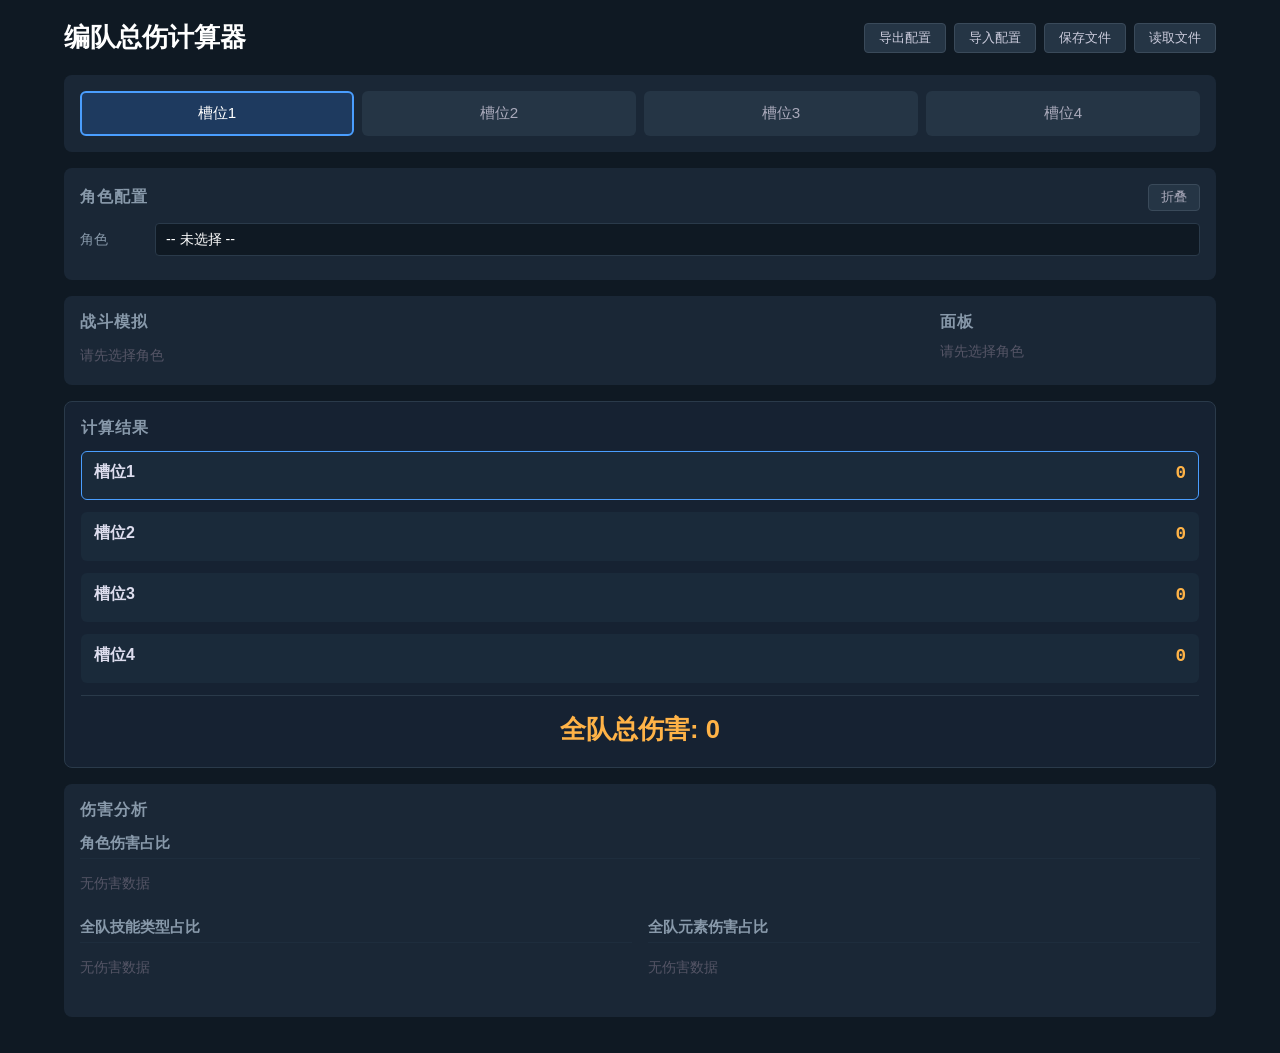
<file: index.html>
<!DOCTYPE html>
<html lang="zh-CN">
<head>
  <meta charset="UTF-8">
  <meta name="viewport" content="width=device-width, initial-scale=1.0">
  <title>编队总伤计算器</title>
  <link rel="stylesheet" href="style.css">
  <link rel="stylesheet" href="team.css">
</head>
<body>
  <div class="team-container">
    <div class="team-header">
      <h1>编队总伤计算器</h1>
      <div id="save-load-bar" class="save-load-bar"></div>
    </div>

    <!-- Slot tabs -->
    <section class="panel">
      <div id="slot-tabs" class="slot-tabs"></div>
    </section>

    <!-- Slot config (collapsible) -->
    <section class="panel" id="slot-config-panel">
      <div class="slot-config-header">
        <h2 id="slot-config-title">角色配置</h2>
        <button id="slot-config-toggle" class="toggle-btn">折叠</button>
      </div>
      <div id="slot-config" class="slot-config"></div>
    </section>

    <!-- Grid + Palette -->
    <section class="panel grid-palette-area">
      <div class="grid-wrapper">
        <h2>战斗模拟</h2>
        <div id="battle-grid"></div>
      </div>
      <div class="palette-wrapper">
        <h2>面板</h2>
        <div id="palette"></div>
      </div>
    </section>

    <!-- Results -->
    <section class="panel result-panel">
      <h2>计算结果</h2>
      <div id="team-result"></div>
    </section>

    <!-- Analysis -->
    <section class="panel analysis-panel">
      <h2>伤害分析</h2>
      <div id="damage-analysis"></div>
    </section>
  </div>

  <script type="module" src="js/team-app.js"></script>
</body>
</html>
</file>
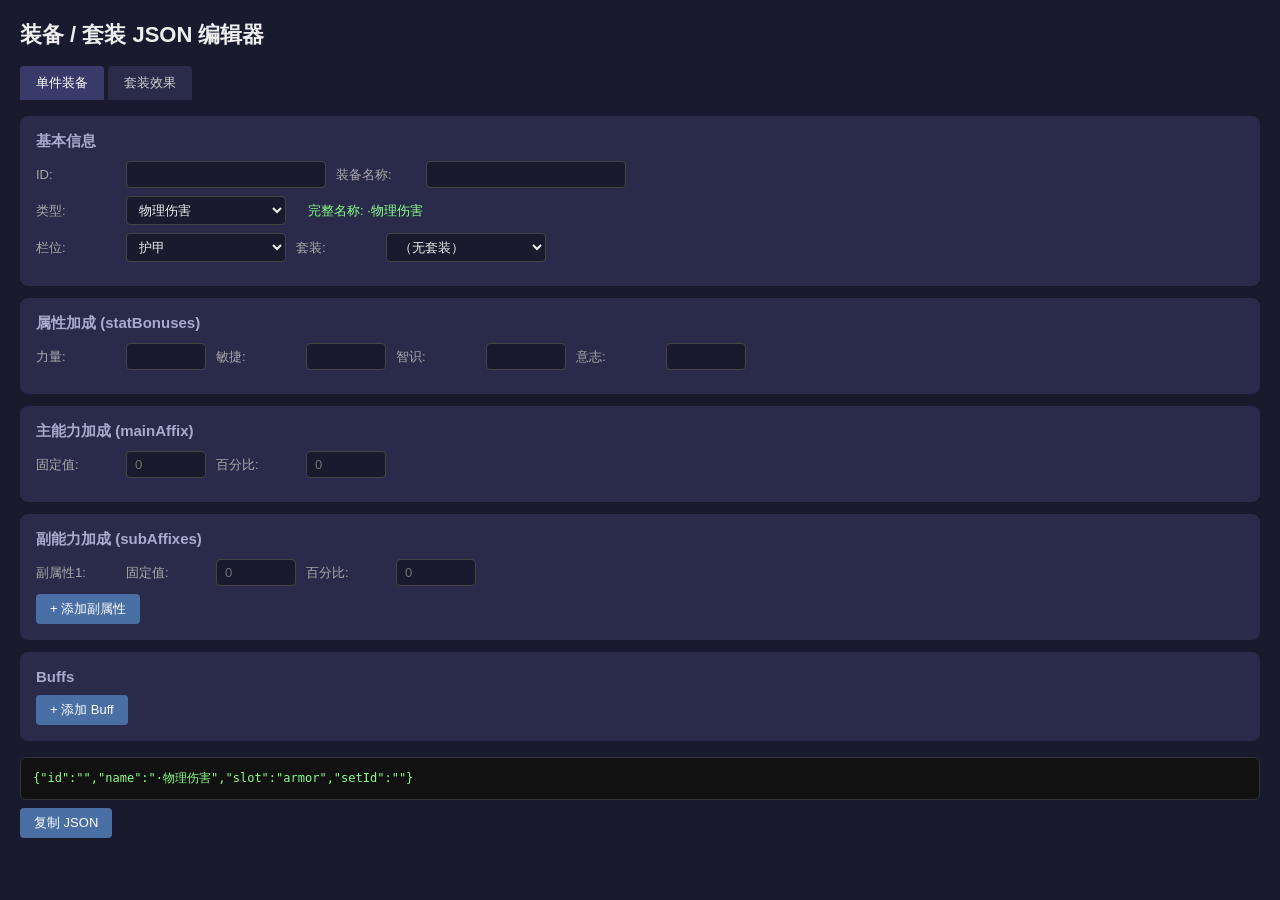
<file: tools/equipment-editor.html>
<!DOCTYPE html>
<html lang="zh-CN">
<head>
  <meta charset="UTF-8">
  <title>装备 / 套装 JSON 编辑器</title>
  <style>
    * { box-sizing: border-box; margin: 0; padding: 0; }
    body { font-family: "Microsoft YaHei", sans-serif; background: #1a1a2e; color: #eee; padding: 20px; }
    h1 { margin-bottom: 16px; font-size: 22px; }
    .tabs { display: flex; gap: 4px; margin-bottom: 16px; }
    .tabs button { padding: 8px 16px; border: none; background: #2a2a4a; color: #ccc; cursor: pointer; border-radius: 4px 4px 0 0; }
    .tabs button.active { background: #3a3a6a; color: #fff; }
    .panel { display: none; }
    .panel.active { display: block; }
    .form-section { background: #2a2a4a; padding: 16px; border-radius: 8px; margin-bottom: 12px; }
    .form-section h3 { margin-bottom: 10px; font-size: 15px; color: #aac; }
    .form-row { display: flex; gap: 10px; align-items: center; margin-bottom: 8px; flex-wrap: wrap; }
    .form-row label { min-width: 80px; font-size: 13px; color: #aaa; }
    .form-row input, .form-row select { background: #1a1a2e; border: 1px solid #444; color: #eee; padding: 5px 8px; border-radius: 4px; font-size: 13px; }
    .form-row input[type="text"] { width: 200px; }
    .form-row input[type="number"] { width: 80px; }
    .form-row select { width: 160px; }
    button.btn { padding: 6px 14px; background: #4a6fa5; color: #fff; border: none; border-radius: 4px; cursor: pointer; font-size: 13px; }
    button.btn:hover { background: #5a8fc5; }
    button.btn-danger { background: #a54a4a; }
    button.btn-danger:hover { background: #c55a5a; }
    .buff-card { background: #1e1e3a; border: 1px solid #444; border-radius: 6px; padding: 12px; margin-bottom: 8px; }
    .buff-card h4 { font-size: 13px; color: #8af; margin-bottom: 8px; }
    .effect-row { display: flex; gap: 6px; align-items: center; margin-bottom: 6px; flex-wrap: wrap; font-size: 12px; }
    .effect-row select, .effect-row input { font-size: 12px; padding: 3px 6px; background: #1a1a2e; border: 1px solid #555; color: #eee; border-radius: 3px; }
    .effect-row input[type="number"] { width: 65px; }
    .output-area { background: #111; border: 1px solid #333; border-radius: 6px; padding: 12px; margin-top: 16px; max-height: 400px; overflow: auto; }
    .output-area pre { white-space: pre-wrap; font-size: 12px; color: #8f8; }
    .copy-btn { margin-top: 8px; }
    .item-list { display: flex; flex-wrap: wrap; gap: 6px; margin-bottom: 12px; }
    .item-list .item-chip { padding: 4px 10px; background: #3a3a6a; border-radius: 4px; font-size: 12px; cursor: pointer; }
    .item-list .item-chip.active { background: #5a7fb5; }
    .item-list .item-chip:hover { background: #4a6fa5; }
    .checkbox-row { display: flex; align-items: center; gap: 6px; margin-bottom: 6px; }
    .checkbox-row input[type="checkbox"] { width: 16px; height: 16px; }
  </style>
</head>
<body>
  <h1>装备 / 套装 JSON 编辑器</h1>
  <div class="tabs">
    <button class="active" data-tab="equipment">单件装备</button>
    <button data-tab="set">套装效果</button>
  </div>

  <!-- 单件装备面板 -->
  <div id="panel-equipment" class="panel active"></div>

  <!-- 套装面板 -->
  <div id="panel-set" class="panel"></div>

  <!-- 输出区域 -->
  <div class="output-area">
    <pre id="json-output">// 编辑后的 JSON 会显示在这里</pre>
  </div>
  <button class="btn copy-btn" onclick="copyOutput()">复制 JSON</button>

<script>
// ===== 常量 =====
const SLOTS = [
  { value: "armor", label: "护甲" },
  { value: "gloves", label: "护手" },
  { value: "kit", label: "配件" },
];

const CATEGORIES = [
  { key: "atkPercent", label: "攻击力%" },
  { key: "flatAtk", label: "固定攻击力" },
  { key: "critRate", label: "暴击率" },
  { key: "critDamage", label: "暴击伤害" },
  { key: "DMG_Dealt", label: "增伤" },
  { key: "DMG_Taken", label: "易伤" },
  { key: "Susceptibility", label: "脆弱" },
  { key: "Arts_Amp", label: "增幅" },
  { key: "Resistance", label: "抗性" },
  { key: "Link", label: "连击" },
  { key: "Staggered", label: "失衡" },
  { key: "Finisher", label: "处决" },
  { key: "primaryStatMultiplier", label: "主属性乘算" },
];

const ELEMENTS = [
  { value: "", label: "无限制" },
  { value: "Physical", label: "物理" },
  { value: "Heat", label: "灼热" },
  { value: "Cryo", label: "寒冷" },
  { value: "Electric", label: "电磁" },
  { value: "Nature", label: "自然" },
];

const SKILL_TYPES = [
  { value: "", label: "无限制" },
  { value: "basic", label: "普攻" },
  { value: "skill", label: "战技" },
  { value: "combo", label: "连携" },
  { value: "ultimate", label: "终结" },
  { value: "strike", label: "重击" },
  { value: "status", label: "异常" },
];

const STATS = [
  { value: "", label: "无" },
  { value: "strength", label: "力量" },
  { value: "agility", label: "敏捷" },
  { value: "intellect", label: "智识" },
  { value: "will", label: "意志" },
  { value: "artsIntensity", label: "源石技艺强度" },
];

// 已有套装列表（从 equipment-sets.json 动态加载）
let KNOWN_SETS = [{ value: "", label: "（无套装）" }];

(function loadSets() {
  fetch("../data/equipment-sets.json")
    .then(r => r.json())
    .then(data => { parseSets(data); renderAll(); })
    .catch(() => {
      const xhr = new XMLHttpRequest();
      xhr.open("GET", "../data/equipment-sets.json", true);
      xhr.onload = function() {
        if (xhr.status === 200 || xhr.status === 0) {
          try { parseSets(JSON.parse(xhr.responseText)); renderAll(); } catch(e) {}
        }
      };
      xhr.send();
    });
})();

function parseSets(data) {
  const sets = [{ value: "", label: "（无套装）" }];
  for (const item of data) {
    if (item.id && item.name) sets.push({ value: item.id, label: item.name });
  }
  KNOWN_SETS = sets;
}

// Buff 类型选项
const BUFF_TYPES = [
  { value: "被动", label: "被动" },
  { value: "触发", label: "触发" },
  { value: "触发·1.5倍", label: "触发·1.5倍" },
  { value: "触发·灼热", label: "触发·灼热" },
  { value: "触发·寒冷", label: "触发·寒冷" },
  { value: "触发·电磁", label: "触发·电磁" },
  { value: "触发·自然", label: "触发·自然" },
  { value: "触发·物理", label: "触发·物理" },
];

// 装备类型选项（从 equipment.json 提取）
const EQUIP_TYPES = [
  { value: "物理伤害", label: "物理伤害" },
  { value: "寒冷电磁伤害", label: "寒冷电磁伤害" },
  { value: "灼热自然伤害", label: "灼热自然伤害" },
  { value: "战技", label: "战技" },
  { value: "战技伤害", label: "战技伤害" },
  { value: "技能", label: "技能" },
  { value: "技能伤害", label: "技能伤害" },
  { value: "终结技", label: "终结技" },
  { value: "终结技伤害", label: "终结技伤害" },
  { value: "连携技", label: "连携技" },
  { value: "连携技伤害", label: "连携技伤害" },
  { value: "普通攻击", label: "普通攻击" },
  { value: "普通攻击伤害", label: "普通攻击伤害" },
  { value: "暴击率", label: "暴击率" },
  { value: "失衡伤害", label: "失衡伤害" },
  { value: "充能", label: "充能" },
  { value: "源石技艺强度", label: "源石技艺强度" },
  { value: "主能力", label: "主能力" },
  { value: "副能力", label: "副能力" },
  { value: "治疗效率", label: "治疗效率" },
  { value: "伤害减免", label: "伤害减免" },
  { value: "生命", label: "生命" },
  { value: "节能", label: "节能" },
];

// 按装备类型分组的 buff description（从 equipment.json 动态加载）
let BUFF_DESCRIPTIONS_BY_TYPE = {};

(function loadEquipDescriptions() {
  fetch("../data/equipment.json")
    .then(r => r.json())
    .then(data => {
      parseEquipDescriptions(data);
      renderAll();
    })
    .catch(() => {
      const xhr = new XMLHttpRequest();
      xhr.open("GET", "../data/equipment.json", true);
      xhr.onload = function() {
        if (xhr.status === 200 || xhr.status === 0) {
          try {
            parseEquipDescriptions(JSON.parse(xhr.responseText));
            renderAll();
          } catch(e) {}
        }
      };
      xhr.send();
    });
})();

function parseEquipDescriptions(data) {
  const map = {};
  for (const item of data) {
    if (!item.name || !item.buffs) continue;
    const parts = item.name.split("·");
    const eType = parts.length >= 2 ? parts[parts.length - 1] : "";
    if (!eType) continue;
    if (!map[eType]) map[eType] = new Set();
    for (const b of item.buffs) {
      if (b.description) map[eType].add(b.description);
    }
  }
  for (const [k, v] of Object.entries(map)) {
    BUFF_DESCRIPTIONS_BY_TYPE[k] = [...v].sort();
  }
};

function getDescOptions() {
  const eType = equipState.equipType === '_custom' ? (equipState.customEquipType || '') : equipState.equipType;
  return BUFF_DESCRIPTIONS_BY_TYPE[eType] || [];
}

// ===== 状态 =====
let equipState = {
  id: "", baseName: "", equipType: "物理伤害", slot: "armor", setId: "",
  statBonuses: {},
  mainAffix: { flat: null, percent: null },
  subAffixes: [{ flat: null, percent: null }],
  buffs: [],
};

let setState = {
  id: "", name: "", requiredCount: 3,
  buffs: [],
};

// ===== Tab 切换 =====
document.querySelectorAll(".tabs button").forEach(btn => {
  btn.onclick = () => {
    document.querySelectorAll(".tabs button").forEach(b => b.classList.remove("active"));
    document.querySelectorAll(".panel").forEach(p => p.classList.remove("active"));
    btn.classList.add("active");
    document.getElementById("panel-" + btn.dataset.tab).classList.add("active");
    renderAll();
  };
});

// ===== 渲染 =====
function renderAll() {
  renderEquipPanel();
  renderSetPanel();
  updateOutput();
}

function makeOptions(list, valueKey = "value", labelKey = "label") {
  return list.map(item => `<option value="${item[valueKey]}">${item[labelKey]}</option>`).join("");
}

function renderEffectRow(effect, index, buffIndex, prefix) {
  const id = `${prefix}_buff${buffIndex}_effect${index}`;
  return `
    <div class="effect-row" data-prefix="${prefix}" data-buff="${buffIndex}" data-effect="${index}">
      <select onchange="updateEffect('${prefix}', ${buffIndex}, ${index}, 'category', this.value)">
        ${CATEGORIES.map(c => `<option value="${c.key}" ${effect.category === c.key ? "selected" : ""}>${c.label}</option>`).join("")}
      </select>
      <label>值:</label>
      <input type="number" step="any" value="${effect.value ?? ''}" placeholder="固定值"
        onchange="updateEffect('${prefix}', ${buffIndex}, ${index}, 'value', this.value)">
      <label>缩放属性:</label>
      <select onchange="updateEffect('${prefix}', ${buffIndex}, ${index}, 'scaleStat', this.value)">
        ${STATS.map(s => `<option value="${s.value}" ${(effect.scaleStat || '') === s.value ? "selected" : ""}>${s.label}</option>`).join("")}
      </select>
      <label>缩放比:</label>
      <input type="number" step="any" value="${effect.scaleRatio ?? ''}" placeholder="scaleRatio"
        onchange="updateEffect('${prefix}', ${buffIndex}, ${index}, 'scaleRatio', this.value)">
      <label>上限:</label>
      <input type="number" step="any" value="${effect.scaleCap ?? ''}" placeholder="scaleCap"
        onchange="updateEffect('${prefix}', ${buffIndex}, ${index}, 'scaleCap', this.value)">
      <div class="checkbox-row">
        <input type="checkbox" ${effect.userInput === "scaleValue" ? "checked" : ""}
          onchange="updateEffect('${prefix}', ${buffIndex}, ${index}, 'userInput', this.checked ? 'scaleValue' : '')">
        <label>用户输入缩放</label>
      </div>
      <select onchange="updateEffect('${prefix}', ${buffIndex}, ${index}, 'element', this.value)">
        ${ELEMENTS.map(e => `<option value="${e.value}" ${(effect.condition?.element || '') === e.value ? "selected" : ""}>${e.label}</option>`).join("")}
      </select>
      <select onchange="updateEffect('${prefix}', ${buffIndex}, ${index}, 'skillType', this.value)">
        ${SKILL_TYPES.map(s => `<option value="${s.value}" ${(effect.condition?.skillType || '') === s.value ? "selected" : ""}>${s.label}</option>`).join("")}
      </select>
      <button class="btn btn-danger" onclick="removeEffect('${prefix}', ${buffIndex}, ${index})">×</button>
    </div>`;
}

function renderBuffCard(buff, buffIndex, prefix) {
  const effects = (buff.effects || []).map((e, i) => renderEffectRow(e, i, buffIndex, prefix)).join("");
  return `
    <div class="buff-card">
      <h4>Buff #${buffIndex + 1}</h4>
      <div class="form-row">
        <label>类型:</label>
        <select onchange="updateBuff('${prefix}', ${buffIndex}, 'buffType', this.value)">
          ${BUFF_TYPES.map(t => `<option value="${t.value}" ${(buff.buffType || '被动') === t.value ? "selected" : ""}>${t.label}</option>`).join("")}
          <option value="_custom" ${buff.buffType === '_custom' ? "selected" : ""}>自定义...</option>
        </select>
        ${buff.buffType === '_custom' ? `<input type="text" value="${buff.customType || ''}" placeholder="自定义类型" onchange="updateBuff('${prefix}', ${buffIndex}, 'customType', this.value)">` : ''}
        <button class="btn btn-danger" onclick="removeBuff('${prefix}', ${buffIndex})">删除 Buff</button>
      </div>
      <div class="form-row">
        <label>描述:</label>
        <select onchange="updateBuff('${prefix}', ${buffIndex}, 'description', this.value); renderAll()">
          <option value="">（自定义）</option>
          ${getDescOptions().map(d => `<option value="${d}" ${buff.description === d ? "selected" : ""}>${d}</option>`).join("")}
        </select>
        ${!getDescOptions().includes(buff.description) ? `<input type="text" value="${buff.description || ''}" style="width:300px" onchange="updateBuff('${prefix}', ${buffIndex}, 'description', this.value)">` : ''}
      </div>
      <div class="form-row">
        <div class="checkbox-row">
          <input type="checkbox" ${buff.optional ? "checked" : ""} onchange="updateBuff('${prefix}', ${buffIndex}, 'optional', this.checked)">
          <label>可选(optional)</label>
        </div>
        <div class="checkbox-row">
          <input type="checkbox" ${buff.scope === 'team' ? "checked" : ""} onchange="updateBuff('${prefix}', ${buffIndex}, 'scope', this.checked ? 'team' : '')">
          <label>队伍范围(team)</label>
        </div>
      </div>
      <div class="form-row">
        <label>userInput:</label>
        <input type="text" value="${buff.userInput?.label || ''}" placeholder="label" style="width:60px"
          onchange="updateUserInput('${prefix}', ${buffIndex}, 'label', this.value)">
        <input type="number" step="any" value="${buff.userInput?.default ?? ''}" placeholder="default" style="width:60px"
          onchange="updateUserInput('${prefix}', ${buffIndex}, 'default', this.value)">
        <input type="number" step="any" value="${buff.userInput?.scale ?? ''}" placeholder="scale" style="width:60px"
          onchange="updateUserInput('${prefix}', ${buffIndex}, 'scale', this.value)">
      </div>
      <div class="form-row">
        <label>statBonuses:</label>
        ${STATS.map(s => `
          <span style="font-size:12px">${s.label}</span>
          <input type="number" step="any" value="${buff.statBonuses?.[s.value] ?? ''}" style="width:55px"
            onchange="updateBuffStat('${prefix}', ${buffIndex}, '${s.value}', this.value)">
        `).join("")}
      </div>
      <h4>Effects</h4>
      ${effects}
      <button class="btn" onclick="addEffect('${prefix}', ${buffIndex})">+ 添加 Effect</button>
    </div>`;
}
// PLACEHOLDER_RENDER_PANELS

function renderEquipPanel() {
  const s = equipState;
  const equipTypeActual = s.equipType === '_custom' ? (s.customEquipType || '') : s.equipType;
  const fullName = s.baseName + (equipTypeActual ? "·" + equipTypeActual : "");
  let html = `
    <div class="form-section">
      <h3>基本信息</h3>
      <div class="form-row">
        <label>ID:</label>
        <input type="text" value="${s.id}" onchange="equipState.id=this.value.replace(/ /g,'_'); this.value=equipState.id; updateOutput()">
        <label>装备名称:</label>
        <input type="text" value="${s.baseName}" onchange="equipState.baseName=this.value; updateOutput()">
      </div>
      <div class="form-row">
        <label>类型:</label>
        <select onchange="equipState.equipType=this.value; renderAll()">
          ${EQUIP_TYPES.map(t => `<option value="${t.value}" ${s.equipType === t.value ? "selected" : ""}>${t.label}</option>`).join("")}
          <option value="_custom" ${s.equipType === '_custom' ? "selected" : ""}>自定义...</option>
        </select>
        ${s.equipType === '_custom' ? `<input type="text" value="${s.customEquipType || ''}" placeholder="自定义类型" onchange="equipState.customEquipType=this.value; updateOutput()">` : ''}
        <label style="color:#8f8; margin-left:12px">完整名称: ${fullName}</label>
      </div>
      <div class="form-row">
        <label>栏位:</label>
        <select onchange="equipState.slot=this.value; updateOutput()">
          ${SLOTS.map(sl => `<option value="${sl.value}" ${s.slot === sl.value ? "selected" : ""}>${sl.label}</option>`).join("")}
        </select>
        <label>套装:</label>
        <select onchange="equipState.setId=this.value; updateOutput()">
          ${KNOWN_SETS.map(st => `<option value="${st.value}" ${s.setId === st.value ? "selected" : ""}>${st.label}</option>`).join("")}
        </select>
      </div>
    </div>
    <div class="form-section">
      <h3>属性加成 (statBonuses)</h3>
      <div class="form-row">
        ${STATS.filter(st => st.value && st.value !== "artsIntensity").map(st => `
          <label>${st.label}:</label>
          <input type="number" value="${s.statBonuses[st.value] ?? ''}"
            onchange="updateEquipStat('${st.value}', this.value)">
        `).join("")}
      </div>
    </div>
    <div class="form-section">
      <h3>主能力加成 (mainAffix)</h3>
      <div class="form-row">
        <label>固定值:</label>
        <input type="number" step="any" value="${s.mainAffix.flat ?? ''}" placeholder="0"
          onchange="equipState.mainAffix.flat = this.value === '' ? null : parseFloat(this.value); updateOutput()">
        <label>百分比:</label>
        <input type="number" step="any" value="${s.mainAffix.percent ?? ''}" placeholder="0"
          onchange="equipState.mainAffix.percent = this.value === '' ? null : parseFloat(this.value); updateOutput()">
      </div>
    </div>
    <div class="form-section">
      <h3>副能力加成 (subAffixes)</h3>
      ${s.subAffixes.map((affix, i) => `
        <div class="form-row">
          <label>副属性${i + 1}:</label>
          <label>固定值:</label>
          <input type="number" step="any" value="${affix.flat ?? ''}" placeholder="0"
            onchange="equipState.subAffixes[${i}].flat = this.value === '' ? null : parseFloat(this.value); updateOutput()">
          <label>百分比:</label>
          <input type="number" step="any" value="${affix.percent ?? ''}" placeholder="0"
            onchange="equipState.subAffixes[${i}].percent = this.value === '' ? null : parseFloat(this.value); updateOutput()">
          ${s.subAffixes.length > 1 ? `<button class="btn btn-danger" onclick="equipState.subAffixes.splice(${i}, 1); renderAll()">×</button>` : ''}
        </div>
      `).join("")}
      <button class="btn" onclick="equipState.subAffixes.push({flat: null, percent: null}); renderAll()">+ 添加副属性</button>
    </div>
    <div class="form-section">
      <h3>Buffs</h3>
      ${s.buffs.map((b, i) => renderBuffCard(b, i, "equip")).join("")}
      <button class="btn" onclick="addBuff('equip')">+ 添加 Buff</button>
    </div>`;
  document.getElementById("panel-equipment").innerHTML = html;
}

function renderSetPanel() {
  const s = setState;
  let html = `
    <div class="form-section">
      <h3>套装基本信息</h3>
      <div class="form-row">
        <label>ID:</label>
        <input type="text" value="${s.id}" onchange="setState.id=this.value.replace(/ /g,'_'); this.value=setState.id; updateOutput()">
        <label>名称:</label>
        <input type="text" value="${s.name}" onchange="setState.name=this.value; updateOutput()">
        <label>需要件数:</label>
        <input type="number" min="1" max="4" value="${s.requiredCount}" onchange="setState.requiredCount=parseInt(this.value)||3; updateOutput()">
      </div>
    </div>
    <div class="form-section">
      <h3>套装 Buffs</h3>
      ${s.buffs.map((b, i) => renderBuffCard(b, i, "set")).join("")}
      <button class="btn" onclick="addBuff('set')">+ 添加 Buff</button>
    </div>`;
  document.getElementById("panel-set").innerHTML = html;
}

// ===== 操作函数 =====
function getState(prefix) { return prefix === "equip" ? equipState : setState; }
function getBuffs(prefix) { return getState(prefix).buffs; }

function addBuff(prefix) {
  getBuffs(prefix).push({ buffType: "被动", description: "", effects: [] });
  renderAll();
}
function removeBuff(prefix, index) {
  getBuffs(prefix).splice(index, 1);
  renderAll();
}
function updateBuff(prefix, index, field, value) {
  const buff = getBuffs(prefix)[index];
  if (field === "optional") buff.optional = value;
  else if (field === "scope") buff.scope = value || undefined;
  else if (field === "buffType") {
    buff.buffType = value;
    if (value !== '_custom') delete buff.customType;
    renderAll();
    return;
  } else if (field === "customType") {
    buff.customType = value;
  } else buff[field] = value;
  updateOutput();
}
function updateUserInput(prefix, buffIndex, field, value) {
  const buff = getBuffs(prefix)[buffIndex];
  if (!value && value !== 0) {
    if (buff.userInput) {
      delete buff.userInput[field];
      if (Object.keys(buff.userInput).length === 0) delete buff.userInput;
    }
    updateOutput(); return;
  }
  if (!buff.userInput) buff.userInput = {};
  buff.userInput[field] = field === "label" ? value : parseFloat(value);
  updateOutput();
}
function updateBuffStat(prefix, buffIndex, stat, value) {
  const buff = getBuffs(prefix)[buffIndex];
  if (!value) {
    if (buff.statBonuses) { delete buff.statBonuses[stat]; if (Object.keys(buff.statBonuses).length === 0) delete buff.statBonuses; }
  } else {
    if (!buff.statBonuses) buff.statBonuses = {};
    buff.statBonuses[stat] = parseFloat(value);
  }
  updateOutput();
}

function addEffect(prefix, buffIndex) {
  const buff = getBuffs(prefix)[buffIndex];
  if (!buff.effects) buff.effects = [];
  buff.effects.push({ category: "DMG_Dealt", value: 0 });
  renderAll();
}
function removeEffect(prefix, buffIndex, effectIndex) {
  getBuffs(prefix)[buffIndex].effects.splice(effectIndex, 1);
  renderAll();
}
function updateEffect(prefix, buffIndex, effectIndex, field, value) {
  const effect = getBuffs(prefix)[buffIndex].effects[effectIndex];
  if (field === "element" || field === "skillType") {
    if (!value) {
      if (effect.condition) { delete effect.condition[field]; if (Object.keys(effect.condition).length === 0) delete effect.condition; }
    } else {
      if (!effect.condition) effect.condition = {};
      effect.condition[field] = value;
    }
  } else if (field === "value" || field === "scaleRatio" || field === "scaleCap") {
    if (value === "" || value == null) delete effect[field];
    else effect[field] = parseFloat(value);
  } else if (field === "scaleStat") {
    if (!value) delete effect.scaleStat;
    else effect.scaleStat = value;
  } else if (field === "userInput") {
    if (!value) delete effect.userInput;
    else effect.userInput = value;
  } else {
    effect[field] = value;
  }
  updateOutput();
}

function updateEquipStat(stat, value) {
  if (!value) delete equipState.statBonuses[stat];
  else equipState.statBonuses[stat] = parseInt(value);
  updateOutput();
}

// ===== JSON 输出 =====
function cleanBuff(buff, parentId, parentName, buffIndex) {
  const autoId = `${parentId}_b${buffIndex + 1}`;
  const buffType = buff.buffType === '_custom' ? (buff.customType || '') : (buff.buffType || '被动');
  const autoName = buffType ? `${parentName}·${buffType}` : parentName;
  const b = { id: autoId, name: autoName, description: buff.description };
  if (buff.optional) b.optional = true;
  if (buff.scope) b.scope = buff.scope;
  if (buff.userInput && Object.keys(buff.userInput).length > 0) b.userInput = buff.userInput;
  if (buff.statBonuses && Object.keys(buff.statBonuses).length > 0) b.statBonuses = buff.statBonuses;
  if (buff.effects && buff.effects.length > 0) {
    b.effects = buff.effects.map(e => {
      const clean = { category: e.category };
      if (e.value != null) clean.value = e.value;
      if (e.scaleStat) clean.scaleStat = e.scaleStat;
      if (e.scaleRatio != null) clean.scaleRatio = e.scaleRatio;
      if (e.scaleCap != null) clean.scaleCap = e.scaleCap;
      if (e.scaleCurve) clean.scaleCurve = e.scaleCurve;
      if (e.userInput) clean.userInput = e.userInput;
      if (e.condition) clean.condition = e.condition;
      return clean;
    });
  }
  return b;
}

function generateEquipJSON() {
  const s = equipState;
  const equipTypeActual = s.equipType === '_custom' ? (s.customEquipType || '') : s.equipType;
  const fullName = s.baseName + (equipTypeActual ? "·" + equipTypeActual : "");
  const obj = { id: s.id, name: fullName, slot: s.slot, setId: s.setId };
  if (Object.keys(s.statBonuses).length > 0) obj.statBonuses = { ...s.statBonuses };
  if (s.mainAffix.flat != null || s.mainAffix.percent != null) {
    obj.mainAffix = { flat: s.mainAffix.flat || 0, percent: s.mainAffix.percent || 0 };
  }
  const validSubs = s.subAffixes.filter(a => a.flat != null || a.percent != null);
  if (validSubs.length > 0) {
    obj.subAffixes = validSubs.map(a => ({ flat: a.flat || 0, percent: a.percent || 0 }));
  }
  if (s.buffs.length > 0) obj.buffs = s.buffs.map((b, i) => cleanBuff(b, s.id, s.baseName, i));
  return obj;
}

function generateSetJSON() {
  const s = setState;
  const obj = { id: s.id, name: s.name, requiredCount: s.requiredCount };
  if (s.buffs.length > 0) obj.buffs = s.buffs.map((b, i) => cleanBuff(b, s.id, s.name, i));
  return obj;
}

function compactJSON(obj, indent = 0) {
  const pad = "  ".repeat(indent);
  const pad1 = "  ".repeat(indent + 1);
  if (Array.isArray(obj)) {
    if (obj.length === 0) return "[]";
    const items = obj.map(item => {
      if (item && typeof item === "object" && !Array.isArray(item)) {
        const flat = JSON.stringify(item);
        if (flat.length < 120) return pad1 + flat;
        return pad1 + compactJSON(item, indent + 1);
      }
      return pad1 + JSON.stringify(item);
    });
    return "[\n" + items.join(",\n") + "\n" + pad + "]";
  }
  if (obj && typeof obj === "object") {
    const keys = Object.keys(obj);
    if (keys.length === 0) return "{}";
    const flat = JSON.stringify(obj);
    if (flat.length < 80 && !keys.some(k => Array.isArray(obj[k]) || (typeof obj[k] === "object" && obj[k] !== null))) return flat;
    const entries = keys.map(k => {
      const v = obj[k];
      if (v && typeof v === "object") {
        const vFlat = JSON.stringify(v);
        if (!Array.isArray(v) && vFlat.length < 100) return pad1 + JSON.stringify(k) + ": " + vFlat;
        return pad1 + JSON.stringify(k) + ": " + compactJSON(v, indent + 1);
      }
      return pad1 + JSON.stringify(k) + ": " + JSON.stringify(v);
    });
    return "{\n" + entries.join(",\n") + "\n" + pad + "}";
  }
  return JSON.stringify(obj);
}

function updateOutput() {
  const activeTab = document.querySelector(".tabs button.active").dataset.tab;
  const json = activeTab === "equipment" ? generateEquipJSON() : generateSetJSON();
  let output = "";
  if (activeTab === "equipment" && equipState.baseName) {
    output += JSON.stringify({"#": equipState.baseName}) + ",\n";
  } else if (activeTab === "set" && setState.name) {
    output += JSON.stringify({"#": setState.name}) + ",\n";
  }
  output += compactJSON(json);
  document.getElementById("json-output").textContent = output;
}

function copyOutput() {
  const text = document.getElementById("json-output").textContent;
  navigator.clipboard.writeText(text).then(() => alert("已复制到剪贴板"));
}

// 初始渲染
renderAll();
</script>
</body>
</html>
</file>
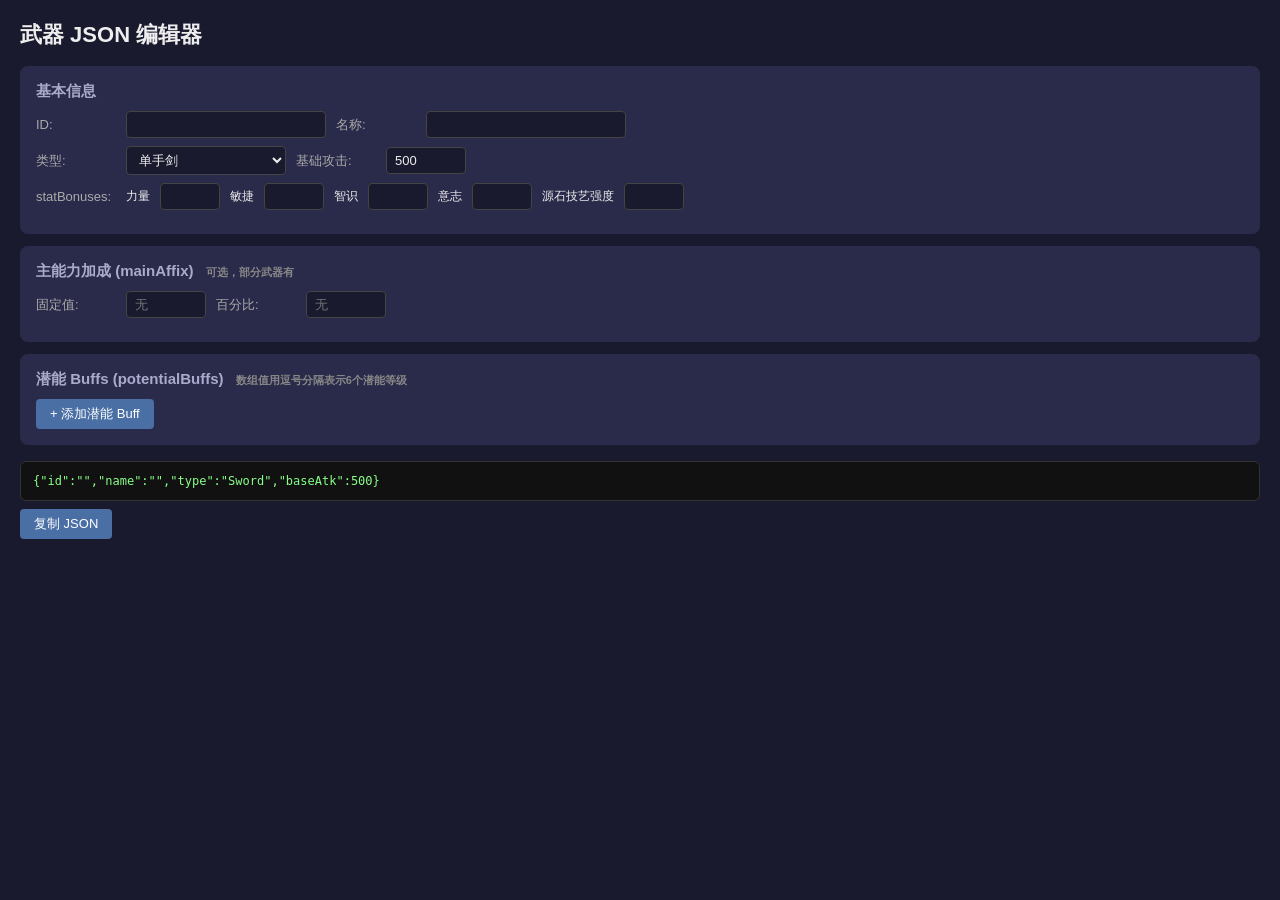
<file: tools/weapon-editor.html>
<!DOCTYPE html>
<html lang="zh-CN">
<head>
  <meta charset="UTF-8">
  <title>武器 JSON 编辑器</title>
  <style>
    * { box-sizing: border-box; margin: 0; padding: 0; }
    body { font-family: "Microsoft YaHei", sans-serif; background: #1a1a2e; color: #eee; padding: 20px; }
    h1 { margin-bottom: 16px; font-size: 22px; }
    .form-section { background: #2a2a4a; padding: 16px; border-radius: 8px; margin-bottom: 12px; }
    .form-section h3 { margin-bottom: 10px; font-size: 15px; color: #aac; }
    .form-row { display: flex; gap: 10px; align-items: center; margin-bottom: 8px; flex-wrap: wrap; }
    .form-row label { min-width: 80px; font-size: 13px; color: #aaa; }
    .form-row input, .form-row select { background: #1a1a2e; border: 1px solid #444; color: #eee; padding: 5px 8px; border-radius: 4px; font-size: 13px; }
    .form-row input[type="text"] { width: 200px; }
    .form-row input[type="number"] { width: 80px; }
    .form-row select { width: 160px; }
    button.btn { padding: 6px 14px; background: #4a6fa5; color: #fff; border: none; border-radius: 4px; cursor: pointer; font-size: 13px; }
    button.btn:hover { background: #5a8fc5; }
    button.btn-danger { background: #a54a4a; }
    button.btn-danger:hover { background: #c55a5a; }
    .buff-card { background: #1e1e3a; border: 1px solid #444; border-radius: 6px; padding: 12px; margin-bottom: 8px; }
    .buff-card h4 { font-size: 13px; color: #8af; margin-bottom: 8px; }
    .effect-row { display: flex; gap: 6px; align-items: center; margin-bottom: 6px; flex-wrap: wrap; font-size: 12px; }
    .effect-row select, .effect-row input { font-size: 12px; padding: 3px 6px; background: #1a1a2e; border: 1px solid #555; color: #eee; border-radius: 3px; }
    .effect-row input[type="number"] { width: 65px; }
    .effect-row input[type="text"] { width: 200px; }
    .output-area { background: #111; border: 1px solid #333; border-radius: 6px; padding: 12px; margin-top: 16px; max-height: 400px; overflow: auto; }
    .output-area pre { white-space: pre-wrap; font-size: 12px; color: #8f8; }
    .copy-btn { margin-top: 8px; }
    .checkbox-row { display: flex; align-items: center; gap: 6px; margin-bottom: 6px; }
    .checkbox-row input[type="checkbox"] { width: 16px; height: 16px; }
    .potential-hint { font-size: 11px; color: #888; margin-left: 8px; }
  </style>
</head>
<body>
  <h1>武器 JSON 编辑器</h1>
  <div id="panel-weapon"></div>
  <div class="output-area">
    <pre id="json-output">// 编辑后的 JSON 会显示在这里</pre>
  </div>
  <button class="btn copy-btn" onclick="copyOutput()">复制 JSON</button>

<script>
// ===== 常量 =====
const WEAPON_TYPES = [
  { value: "Sword", label: "单手剑" },
  { value: "Greatsword", label: "双手剑" },
  { value: "Polearm", label: "长柄武器" },
  { value: "Handcannon", label: "手铳" },
  { value: "Arts_Unit", label: "施术单元" },
];

const CATEGORIES = [
  { key: "atkPercent", label: "攻击力%" },
  { key: "flatAtk", label: "固定攻击力" },
  { key: "critRate", label: "暴击率" },
  { key: "critDamage", label: "暴击伤害" },
  { key: "DMG_Dealt", label: "增伤" },
  { key: "DMG_Taken", label: "易伤" },
  { key: "Susceptibility", label: "脆弱" },
  { key: "Arts_Amp", label: "增幅" },
  { key: "Resistance", label: "抗性" },
  { key: "Link", label: "连击" },
  { key: "Staggered", label: "失衡" },
  { key: "Finisher", label: "处决" },
  { key: "primaryStatMultiplier", label: "主属性乘算" },
];

const ELEMENTS = [
  { value: "", label: "无限制" },
  { value: "Physical", label: "物理" },
  { value: "Heat", label: "灼热" },
  { value: "Cryo", label: "寒冷" },
  { value: "Electric", label: "电磁" },
  { value: "Nature", label: "自然" },
];

const SKILL_TYPES = [
  { value: "", label: "无限制" },
  { value: "basic", label: "普攻" },
  { value: "skill", label: "战技" },
  { value: "combo", label: "连携" },
  { value: "ultimate", label: "终结" },
  { value: "strike", label: "重击" },
  { value: "status", label: "异常" },
];

const STATS = [
  { value: "", label: "无" },
  { value: "strength", label: "力量" },
  { value: "agility", label: "敏捷" },
  { value: "intellect", label: "智识" },
  { value: "will", label: "意志" },
  { value: "artsIntensity", label: "源石技艺强度" },
];

const BUFF_TYPES = [
  { value: "被动", label: "被动" },
  { value: "触发", label: "触发" },
  { value: "触发·1.5倍", label: "触发·1.5倍" },
  { value: "触发·灼热", label: "触发·灼热" },
  { value: "触发·寒冷", label: "触发·寒冷" },
  { value: "触发·电磁", label: "触发·电磁" },
  { value: "触发·自然", label: "触发·自然" },
  { value: "触发·物理", label: "触发·物理" },
];

// ===== 状态 =====
let weaponState = {
  id: "", name: "", type: "Sword", baseAtk: 500,
  statBonuses: {},
  mainAffix: { flat: null, percent: null },
  buffs: [],
};

// ===== 渲染 =====
function renderAll() {
  renderWeaponPanel();
  updateOutput();
}

// PLACEHOLDER_RENDER_PARTS

function renderEffectRow(effect, index, buffIndex) {
  const isValArray = Array.isArray(effect.value);
  const valStr = isValArray ? effect.value.join(", ") : (effect.value ?? "");
  const ratioIsArr = Array.isArray(effect.scaleRatio);
  const ratioStr = ratioIsArr ? effect.scaleRatio.join(", ") : (effect.scaleRatio ?? "");
  const capIsArr = Array.isArray(effect.scaleCap);
  const capStr = capIsArr ? effect.scaleCap.join(", ") : (effect.scaleCap ?? "");
  return `
    <div class="effect-row">
      <select onchange="updateEffect(${buffIndex}, ${index}, 'category', this.value)">
        ${CATEGORIES.map(c => `<option value="${c.key}" ${effect.category === c.key ? "selected" : ""}>${c.label}</option>`).join("")}
      </select>
      <span>值${isValArray ? '(数组)' : ''}:</span>
      <input type="text" value="${valStr}" placeholder="单值或逗号分隔数组" style="width:200px"
        onchange="updateEffect(${buffIndex}, ${index}, 'value', this.value)">
      <button class="btn" style="padding:2px 6px;font-size:11px" onclick="toggleArray(${buffIndex}, ${index}, 'value')">${isValArray ? '→单值' : '→数组'}</button>
      <select onchange="updateEffect(${buffIndex}, ${index}, 'element', this.value)">
        ${ELEMENTS.map(e => `<option value="${e.value}" ${(effect.condition?.element || '') === e.value ? "selected" : ""}>${e.label}</option>`).join("")}
      </select>
      <select onchange="updateEffect(${buffIndex}, ${index}, 'skillType', this.value)">
        ${SKILL_TYPES.map(s => `<option value="${s.value}" ${(effect.condition?.skillType || '') === s.value ? "selected" : ""}>${s.label}</option>`).join("")}
      </select>
      <button class="btn btn-danger" onclick="removeEffect(${buffIndex}, ${index})">×</button>
    </div>
    <div class="effect-row" style="padding-left:20px">
      <span>scaleRatio${ratioIsArr ? '(数组)' : ''}:</span>
      <input type="text" value="${ratioStr}" placeholder="比率" style="width:180px"
        onchange="updateEffect(${buffIndex}, ${index}, 'scaleRatio', this.value)">
      <button class="btn" style="padding:2px 6px;font-size:11px" onclick="toggleArray(${buffIndex}, ${index}, 'scaleRatio')">${ratioIsArr ? '→单值' : '→数组'}</button>
      <span>scaleCap${capIsArr ? '(数组)' : ''}:</span>
      <input type="text" value="${capStr}" placeholder="上限" style="width:180px"
        onchange="updateEffect(${buffIndex}, ${index}, 'scaleCap', this.value)">
      <button class="btn" style="padding:2px 6px;font-size:11px" onclick="toggleArray(${buffIndex}, ${index}, 'scaleCap')">${capIsArr ? '→单值' : '→数组'}</button>
      <select onchange="updateEffect(${buffIndex}, ${index}, 'userInput', this.value)">
        <option value="" ${!effect.userInput ? "selected" : ""}>无userInput</option>
        <option value="scaleValue" ${effect.userInput === "scaleValue" ? "selected" : ""}>scaleValue</option>
        <option value="true" ${effect.userInput === true ? "selected" : ""}>true</option>
      </select>
    </div>`;
}

function renderBuffCard(buff, buffIndex) {
  const effects = (buff.effects || []).map((e, i) => renderEffectRow(e, i, buffIndex)).join("");
  return `
    <div class="buff-card">
      <h4>潜能 Buff #${buffIndex + 1} (ID: ${weaponState.id}_p${buffIndex + 1})</h4>
      <div class="form-row">
        <label>名称:</label>
        <input type="text" value="${buff.name || ''}" style="width:250px" placeholder="如：附术·长愿·被动"
          onchange="updateBuff(${buffIndex}, 'name', this.value)">
        <button class="btn btn-danger" onclick="removeBuff(${buffIndex})">删除</button>
      </div>
      <div class="form-row">
        <label>描述:</label>
        <input type="text" value="${buff.description || ''}" style="width:400px" onchange="updateBuff(${buffIndex}, 'description', this.value)">
      </div>
      <div class="form-row">
        <div class="checkbox-row">
          <input type="checkbox" ${buff.optional ? "checked" : ""} onchange="updateBuff(${buffIndex}, 'optional', this.checked)">
          <label>可选(optional)</label>
        </div>
        <div class="checkbox-row">
          <input type="checkbox" ${buff.scope === 'team' ? "checked" : ""} onchange="updateBuff(${buffIndex}, 'scope', this.checked ? 'team' : '')">
          <label>队伍范围(team)</label>
        </div>
      </div>
      <div class="form-row">
        <label>userInput:</label>
        <input type="text" value="${buff.userInput?.label || ''}" placeholder="label" style="width:60px"
          onchange="updateUserInput(${buffIndex}, 'label', this.value)">
        <input type="number" step="any" value="${buff.userInput?.default ?? ''}" placeholder="default" style="width:60px"
          onchange="updateUserInput(${buffIndex}, 'default', this.value)">
        <input type="number" step="any" value="${buff.userInput?.scale ?? ''}" placeholder="scale" style="width:60px"
          onchange="updateUserInput(${buffIndex}, 'scale', this.value)">
      </div>
      <div class="form-row">
        <label>statBonuses:</label>
        ${STATS.filter(s=>s.value).map(s => `
          <span style="font-size:12px">${s.label}</span>
          <input type="text" value="${formatStatVal(buff.statBonuses?.[s.value])}" style="width:120px" placeholder="数值或数组"
            onchange="updateBuffStat(${buffIndex}, '${s.value}', this.value)">
        `).join("")}
      </div>
      <h4>Effects</h4>
      ${effects}
      <button class="btn" onclick="addEffect(${buffIndex})">+ 添加 Effect</button>
    </div>`;
}

function formatStatVal(val) {
  if (val == null) return "";
  if (Array.isArray(val)) return val.join(", ");
  return String(val);
}

function renderWeaponPanel() {
  const s = weaponState;
  let html = `
    <div class="form-section">
      <h3>基本信息</h3>
      <div class="form-row">
        <label>ID:</label>
        <input type="text" value="${s.id}" onchange="weaponState.id=this.value.replace(/ /g,'_'); this.value=weaponState.id; renderAll()">
        <label>名称:</label>
        <input type="text" value="${s.name}" onchange="weaponState.name=this.value; updateOutput()">
      </div>
      <div class="form-row">
        <label>类型:</label>
        <select onchange="weaponState.type=this.value; updateOutput()">
          ${WEAPON_TYPES.map(t => `<option value="${t.value}" ${s.type === t.value ? "selected" : ""}>${t.label}</option>`).join("")}
        </select>
        <label>基础攻击:</label>
        <input type="number" value="${s.baseAtk}" onchange="weaponState.baseAtk=parseInt(this.value)||0; updateOutput()">
      </div>
      <div class="form-row">
        <label>statBonuses:</label>
        ${STATS.filter(st=>st.value).map(st => `
          <span style="font-size:12px">${st.label}</span>
          <input type="number" step="1" value="${s.statBonuses[st.value] ?? ''}" style="width:60px"
            onchange="updateWeaponStat('${st.value}', this.value)">
        `).join("")}
      </div>
    </div>
    <div class="form-section">
      <h3>主能力加成 (mainAffix) <span class="potential-hint">可选，部分武器有</span></h3>
      <div class="form-row">
        <label>固定值:</label>
        <input type="number" step="any" value="${s.mainAffix.flat ?? ''}" placeholder="无"
          onchange="weaponState.mainAffix.flat = this.value === '' ? null : parseFloat(this.value); updateOutput()">
        <label>百分比:</label>
        <input type="number" step="any" value="${s.mainAffix.percent ?? ''}" placeholder="无"
          onchange="weaponState.mainAffix.percent = this.value === '' ? null : parseFloat(this.value); updateOutput()">
      </div>
    </div>
    <div class="form-section">
      <h3>潜能 Buffs (potentialBuffs) <span class="potential-hint">数组值用逗号分隔表示6个潜能等级</span></h3>
      ${s.buffs.map((b, i) => renderBuffCard(b, i)).join("")}
      <button class="btn" onclick="addBuff()">+ 添加潜能 Buff</button>
    </div>`;
  document.getElementById("panel-weapon").innerHTML = html;
}

// ===== 操作函数 =====
function addBuff() {
  weaponState.buffs.push({ name: "", description: "", effects: [] });
  renderAll();
}
function removeBuff(index) {
  weaponState.buffs.splice(index, 1);
  renderAll();
}
function updateBuff(index, field, value) {
  const buff = weaponState.buffs[index];
  if (field === "optional") buff.optional = value;
  else if (field === "scope") buff.scope = value || undefined;
  else if (field === "buffType") { buff.buffType = value; if (value !== '_custom') delete buff.customType; renderAll(); return; }
  else if (field === "customType") buff.customType = value;
  else buff[field] = value;
  updateOutput();
}
function updateUserInput(buffIndex, field, value) {
  const buff = weaponState.buffs[buffIndex];
  if (!value && value !== 0) {
    if (buff.userInput) { delete buff.userInput[field]; if (Object.keys(buff.userInput).length === 0) delete buff.userInput; }
    updateOutput(); return;
  }
  if (!buff.userInput) buff.userInput = {};
  buff.userInput[field] = field === "label" ? value : parseFloat(value);
  updateOutput();
}
function updateBuffStat(buffIndex, stat, value) {
  const buff = weaponState.buffs[buffIndex];
  if (!value) {
    if (buff.statBonuses) { delete buff.statBonuses[stat]; if (Object.keys(buff.statBonuses).length === 0) delete buff.statBonuses; }
  } else {
    if (!buff.statBonuses) buff.statBonuses = {};
    buff.statBonuses[stat] = parseNumOrArray(value);
  }
  updateOutput();
}
function addEffect(buffIndex) {
  const buff = weaponState.buffs[buffIndex];
  if (!buff.effects) buff.effects = [];
  buff.effects.push({ category: "DMG_Dealt", value: 0 });
  renderAll();
}
function toggleArray(buffIndex, effectIndex, field) {
  const effect = weaponState.buffs[buffIndex].effects[effectIndex];
  const val = effect[field];
  if (Array.isArray(val)) {
    effect[field] = val[0] || 0;
  } else {
    const base = val || 0;
    effect[field] = [base, base, base, base, base, base];
  }
  renderAll();
}
function removeEffect(buffIndex, effectIndex) {
  weaponState.buffs[buffIndex].effects.splice(effectIndex, 1);
  renderAll();
}
function updateEffect(buffIndex, effectIndex, field, value) {
  const effect = weaponState.buffs[buffIndex].effects[effectIndex];
  if (field === "element" || field === "skillType") {
    if (!value) {
      if (effect.condition) { delete effect.condition[field]; if (Object.keys(effect.condition).length === 0) delete effect.condition; }
    } else {
      if (!effect.condition) effect.condition = {};
      effect.condition[field] = value;
    }
  } else if (field === "value" || field === "scaleRatio" || field === "scaleCap") {
    if (value === "" || value == null) delete effect[field];
    else effect[field] = parseNumOrArray(value);
  } else if (field === "userInput") {
    if (!value) delete effect.userInput;
    else if (value === "true") effect.userInput = true;
    else effect.userInput = value;
  } else {
    effect[field] = value;
  }
  updateOutput();
}
function updateWeaponStat(stat, value) {
  if (!value) delete weaponState.statBonuses[stat];
  else weaponState.statBonuses[stat] = parseInt(value);
  updateOutput();
}

function parseNumOrArray(str) {
  str = String(str).trim();
  if (str.includes(",")) {
    const arr = str.split(",").map(s => parseFloat(s.trim())).filter(n => !isNaN(n));
    return arr.length > 0 ? arr : 0;
  }
  const n = parseFloat(str);
  return isNaN(n) ? 0 : n;
}

// ===== JSON 输出 =====
function cleanBuff(buff, parentId, parentName, buffIndex) {
  const autoId = `${parentId}_p${buffIndex + 1}`;
  const b = { id: autoId, name: buff.name || parentName, description: buff.description };
  if (buff.optional) b.optional = true;
  if (buff.scope) b.scope = buff.scope;
  if (buff.userInput && Object.keys(buff.userInput).length > 0) b.userInput = buff.userInput;
  if (buff.statBonuses && Object.keys(buff.statBonuses).length > 0) b.statBonuses = buff.statBonuses;
  if (buff.effects && buff.effects.length > 0) {
    b.effects = buff.effects.map(e => {
      const clean = { category: e.category };
      if (e.value != null) clean.value = e.value;
      if (e.scaleRatio != null) clean.scaleRatio = e.scaleRatio;
      if (e.scaleCap != null) clean.scaleCap = e.scaleCap;
      if (e.userInput) clean.userInput = e.userInput;
      if (e.condition) clean.condition = e.condition;
      return clean;
    });
  }
  return b;
}

function generateWeaponJSON() {
  const s = weaponState;
  const obj = { id: s.id, name: s.name, type: s.type, baseAtk: s.baseAtk };
  if (Object.keys(s.statBonuses).length > 0) obj.statBonuses = { ...s.statBonuses };
  if (s.mainAffix.flat != null || s.mainAffix.percent != null) {
    obj.mainAffix = { flat: s.mainAffix.flat || 0, percent: s.mainAffix.percent || 0 };
  }
  if (s.buffs.length > 0) obj.potentialBuffs = s.buffs.map((b, i) => cleanBuff(b, s.id, s.name, i));
  return obj;
}

function compactJSON(obj, indent = 0) {
  const pad = "  ".repeat(indent);
  const pad1 = "  ".repeat(indent + 1);
  if (Array.isArray(obj)) {
    if (obj.length === 0) return "[]";
    const flat = JSON.stringify(obj);
    if (flat.length < 80 && !obj.some(i => typeof i === "object" && i !== null)) return flat;
    const items = obj.map(item => {
      if (item && typeof item === "object" && !Array.isArray(item)) {
        const f = JSON.stringify(item);
        if (f.length < 120) return pad1 + f;
        return pad1 + compactJSON(item, indent + 1);
      }
      return pad1 + JSON.stringify(item);
    });
    return "[\n" + items.join(",\n") + "\n" + pad + "]";
  }
  if (obj && typeof obj === "object") {
    const keys = Object.keys(obj);
    if (keys.length === 0) return "{}";
    const flat = JSON.stringify(obj);
    if (flat.length < 80 && !keys.some(k => Array.isArray(obj[k]) || (typeof obj[k] === "object" && obj[k] !== null))) return flat;
    const entries = keys.map(k => {
      const v = obj[k];
      if (v && typeof v === "object") {
        const vFlat = JSON.stringify(v);
        if (!Array.isArray(v) && vFlat.length < 100) return pad1 + JSON.stringify(k) + ": " + vFlat;
        if (Array.isArray(v) && vFlat.length < 80 && !v.some(i => typeof i === "object" && i !== null)) return pad1 + JSON.stringify(k) + ": " + vFlat;
        return pad1 + JSON.stringify(k) + ": " + compactJSON(v, indent + 1);
      }
      return pad1 + JSON.stringify(k) + ": " + JSON.stringify(v);
    });
    return "{\n" + entries.join(",\n") + "\n" + pad + "}";
  }
  return JSON.stringify(obj);
}

function updateOutput() {
  let output = "";
  if (weaponState.name) {
    output += JSON.stringify({"#": weaponState.name}) + ",\n";
  }
  output += compactJSON(generateWeaponJSON());
  document.getElementById("json-output").textContent = output;
}

function copyOutput() {
  const text = document.getElementById("json-output").textContent;
  navigator.clipboard.writeText(text).then(() => alert("已复制到剪贴板"));
}

// 初始渲染
renderAll();
</script>
</body>
</html>
</file>
<file: style.css>
* {
  margin: 0;
  padding: 0;
  box-sizing: border-box;
}

body {
  font-family: -apple-system, "Segoe UI", Roboto, "Helvetica Neue", Arial, sans-serif;
  background: #0f1923;
  color: #e0e0e0;
  min-height: 100vh;
  padding: 20px;
}

.container {
  max-width: 720px;
  margin: 0 auto;
}

h1 {
  text-align: center;
  font-size: 1.6rem;
  margin-bottom: 20px;
  color: #fff;
}

h2 {
  font-size: 1rem;
  color: #8899aa;
  margin-bottom: 12px;
  text-transform: uppercase;
  letter-spacing: 1px;
}

h3 {
  font-size: 0.9rem;
  color: #6a7a8a;
  margin-bottom: 8px;
  padding-bottom: 4px;
  border-bottom: 1px solid #1e2d3d;
}

/* Panels */
.panel {
  background: #1a2736;
  border-radius: 8px;
  padding: 16px;
  margin-bottom: 16px;
}

/* Character select */
.char-select {
  display: flex;
  gap: 8px;
}

.char-btn {
  flex: 1;
  padding: 8px 16px;
  background: #253545;
  border: 2px solid transparent;
  border-radius: 6px;
  color: #aab;
  font-size: 0.95rem;
  cursor: pointer;
  transition: all 0.15s;
}

.char-btn:hover {
  background: #2e4050;
  color: #fff;
}

.char-btn.active {
  border-color: #4a9eff;
  color: #fff;
  background: #1e3a5f;
}

/* Shared select style */
.game-select {
  padding: 6px 10px;
  background: #0f1923;
  border: 1px solid #2a3a4a;
  border-radius: 4px;
  color: #fff;
  font-size: 0.9rem;
  outline: none;
  cursor: pointer;
  min-width: 0;
  flex: 1;
}

.game-select:focus {
  border-color: #4a9eff;
}

/* Character potential */
.char-potential-list {
  margin-top: 8px;
}

.char-potential-item {
  display: flex;
  align-items: center;
  gap: 8px;
  padding: 4px 8px;
  border-radius: 4px;
  color: #445;
  font-size: 0.85rem;
}

.char-potential-item.unlocked {
  color: #dde;
}

.char-potential-lv {
  width: 20px;
  height: 20px;
  line-height: 20px;
  text-align: center;
  border-radius: 50%;
  background: #253545;
  font-size: 0.75rem;
  font-weight: 700;
  flex-shrink: 0;
}

.char-potential-item.unlocked .char-potential-lv {
  background: #1e3a5f;
  color: #4a9eff;
}

.char-potential-name {
  font-weight: 600;
  white-space: nowrap;
}

.char-potential-desc {
  color: #7a8a9a;
  font-size: 0.8rem;
}

.char-potential-item.unlocked .char-potential-desc {
  color: #7ee87e;
}

/* Weapon select */
.weapon-row {
  display: flex;
  align-items: center;
  gap: 10px;
  flex-wrap: wrap;
}

.potential-row {
  display: flex;
  align-items: center;
  gap: 4px;
  flex-shrink: 0;
}

.potential-label {
  color: #8899aa;
  font-size: 0.85rem;
  margin-right: 2px;
}

.pot-btn {
  width: 28px;
  height: 28px;
  background: #253545;
  border: 1px solid transparent;
  border-radius: 4px;
  color: #aab;
  font-size: 0.8rem;
  cursor: pointer;
  transition: all 0.15s;
}

.pot-btn:hover {
  background: #2e4050;
  color: #fff;
}

.pot-btn.active {
  border-color: #4a9eff;
  color: #fff;
  background: #1e3a5f;
}

.weapon-buffs {
  margin-top: 8px;
  display: flex;
  flex-wrap: wrap;
  gap: 6px;
}

.weapon-buff-tag {
  font-size: 0.8rem;
  color: #7ee87e;
  background: #1a3020;
  padding: 2px 8px;
  border-radius: 4px;
}

/* Equipment select */
.equip-row {
  display: flex;
  align-items: center;
  gap: 10px;
  margin-bottom: 8px;
}

.equip-row:last-child {
  margin-bottom: 0;
}

.equip-label {
  width: 50px;
  color: #8899aa;
  font-size: 0.85rem;
  flex-shrink: 0;
}

/* Set status */
.set-status {
  margin-top: 10px;
  padding-top: 8px;
  border-top: 1px solid #1e2d3d;
}

.set-row {
  display: flex;
  align-items: center;
  gap: 8px;
  padding: 4px 0;
  color: #556;
}

.set-row.set-active {
  color: #e8c84a;
}

.set-name {
  font-weight: 600;
  font-size: 0.85rem;
}

.set-count {
  font-size: 0.8rem;
  font-family: "Consolas", "Courier New", monospace;
}

.set-buff-desc {
  font-size: 0.8rem;
  color: #7ee87e;
}

/* Stat summary */
.stat-grid {
  display: grid;
  grid-template-columns: repeat(4, 1fr);
  gap: 8px;
  margin-bottom: 10px;
}

.stat-item {
  background: #0f1923;
  border-radius: 6px;
  padding: 8px 10px;
  text-align: center;
}

.stat-name {
  display: block;
  font-size: 0.8rem;
  color: #8899aa;
  margin-bottom: 2px;
}

.stat-tag {
  font-size: 0.65rem;
  padding: 1px 4px;
  border-radius: 3px;
  margin-left: 3px;
  vertical-align: middle;
}

.stat-tag.primary {
  background: #3a2040;
  color: #e07ae8;
}

.stat-tag.secondary {
  background: #2a3520;
  color: #7ee87e;
}

.stat-value {
  display: block;
  font-size: 1.1rem;
  font-weight: 700;
  color: #fff;
}

.stat-bonus {
  font-size: 0.75rem;
  color: #7ee87e;
  font-weight: 400;
}

.atk-summary {
  display: flex;
  align-items: center;
  gap: 10px;
  padding: 6px 0 0;
}

.atk-label {
  color: #8899aa;
  font-size: 0.85rem;
}

.atk-value {
  color: #ffb347;
  font-weight: 600;
}

/* External buffs (field/food) */
.ext-add-row {
  display: flex;
  gap: 8px;
  align-items: center;
}

.ext-add-btn {
  padding: 6px 14px;
  background: #253545;
  border: 1px solid #3a4a5a;
  border-radius: 4px;
  color: #ccd;
  font-size: 0.85rem;
  cursor: pointer;
  transition: all 0.15s;
  white-space: nowrap;
}

.ext-add-btn:hover {
  background: #2e4050;
  color: #fff;
}

.ext-list {
  margin-top: 8px;
}

.ext-item {
  display: flex;
  align-items: center;
  gap: 8px;
  padding: 6px 8px;
  border-radius: 6px;
  background: #1a2a20;
  margin-bottom: 4px;
}

.ext-group-tag {
  font-size: 0.7rem;
  font-weight: 600;
  padding: 1px 6px;
  border-radius: 3px;
  background: #2a3a4a;
  color: #8ab4f8;
  flex-shrink: 0;
}

.ext-remove-btn {
  margin-left: auto;
  width: 22px;
  height: 22px;
  background: transparent;
  border: 1px solid #3a3a3a;
  border-radius: 4px;
  color: #a66;
  font-size: 0.9rem;
  cursor: pointer;
  line-height: 1;
  flex-shrink: 0;
  transition: all 0.15s;
}

.ext-remove-btn:hover {
  background: #3a2020;
  color: #f88;
  border-color: #f88;
}

/* Buff list */
.buff-group {
  margin-bottom: 12px;
}

.buff-group:last-child {
  margin-bottom: 0;
}

.buff-item {
  display: flex;
  align-items: center;
  gap: 8px;
  padding: 8px 10px;
  border-radius: 6px;
  cursor: pointer;
  transition: background 0.15s;
}

.buff-item:hover {
  background: #253545;
}

.buff-item.checked {
  background: #1e3450;
}

.buff-item.permanent {
  background: #1a2a20;
  cursor: default;
}

.buff-item.permanent .buff-name {
  color: #7ee87e;
}

.buff-item.permanent .buff-desc {
  color: #5a8a5a;
}

.buff-item input[type="checkbox"] {
  accent-color: #4a9eff;
  width: 16px;
  height: 16px;
  cursor: pointer;
}

.buff-name {
  font-weight: 600;
  color: #dde;
  white-space: nowrap;
}

.buff-desc {
  color: #7a8a9a;
  font-size: 0.85rem;
}

.empty {
  color: #556;
  font-size: 0.85rem;
  padding: 4px 0;
}

/* Result */
.result-panel {
  background: #162232;
  border: 1px solid #2a3a4a;
}

/* Skill cards */
.skill-card {
  margin-bottom: 8px;
  border-radius: 6px;
  overflow: hidden;
  background: #1a2a3a;
}

.skill-card:last-of-type {
  margin-bottom: 0;
}

.skill-header {
  display: flex;
  align-items: center;
  gap: 10px;
  padding: 10px 12px;
  cursor: pointer;
  transition: background 0.15s;
  user-select: none;
}

.skill-header:hover {
  background: #223344;
}

.skill-type-tag {
  font-size: 0.75rem;
  font-weight: 600;
  padding: 2px 8px;
  border-radius: 4px;
  flex-shrink: 0;
}

.skill-type-tag.basic {
  background: #3a3a3a;
  color: #ccc;
}

.skill-type-tag.skill {
  background: #2a4030;
  color: #7ee87e;
}

.skill-type-tag.combo {
  background: #3a3520;
  color: #e8c84a;
}

.skill-type-tag.ultimate {
  background: #3a2040;
  color: #e07ae8;
}

.skill-type-tag.generic {
  background: #2a3040;
  color: #7ab8e8;
}

.skill-name {
  flex: 1;
  font-weight: 600;
  color: #dde;
}

.skill-total {
  font-family: "Consolas", "Courier New", monospace;
  font-size: 1.1rem;
  font-weight: 700;
  color: #ffb347;
}

.expand-icon {
  color: #556;
  font-size: 0.7rem;
  flex-shrink: 0;
}

/* Skill detail (expanded) */
.skill-detail {
  padding: 0 12px 12px;
}

.hit-block {
  background: #0f1923;
  border-radius: 6px;
  padding: 10px 12px;
  margin-top: 8px;
}

.hit-header {
  display: flex;
  align-items: center;
  gap: 10px;
  margin-bottom: 8px;
  padding-bottom: 6px;
  border-bottom: 1px solid #1e2d3d;
}

.element-tag {
  font-weight: 700;
  font-size: 0.85rem;
  flex-shrink: 0;
}

.hit-base {
  color: #7a8a9a;
  font-size: 0.8rem;
  flex: 1;
}

.hit-final {
  font-family: "Consolas", "Courier New", monospace;
  font-weight: 700;
  color: #ffb347;
  font-size: 0.95rem;
}

/* ATK breakdown */
.atk-breakdown {
  margin-bottom: 4px;
}

.section-divider {
  font-size: 0.75rem;
  color: #556;
  text-align: center;
  padding: 4px 0;
  border-top: 1px dashed #1e2d3d;
  margin-top: 4px;
}

/* Category rows (breakdown) */
.cat-row {
  display: flex;
  align-items: baseline;
  gap: 10px;
  padding: 3px 0;
}

.cat-label {
  width: 50px;
  font-weight: 600;
  color: #8ab4f8;
  flex-shrink: 0;
  font-size: 0.8rem;
}

.cat-detail {
  flex: 1;
  color: #aab;
  font-size: 0.78rem;
}

.cat-detail .contrib {
  color: #ccd;
}

.cat-detail strong {
  color: #fff;
}

.cat-mult {
  font-family: "Consolas", "Courier New", monospace;
  color: #7ee87e;
  font-weight: 600;
  font-size: 0.82rem;
  white-space: nowrap;
}

.formula {
  text-align: right;
  padding: 4px 0 0;
  color: #556;
  font-family: "Consolas", "Courier New", monospace;
  font-size: 0.78rem;
}

/* Grand total */
.grand-total {
  text-align: center;
  font-size: 1.5rem;
  font-weight: 700;
  color: #ffb347;
  padding: 16px 0 4px;
  border-top: 1px solid #2a3a4a;
  margin-top: 12px;
}

/* Save/Load UI */
.sl-btn {
  padding: 5px 14px;
  background: #253545;
  border: 1px solid #3a4a5a;
  border-radius: 4px;
  color: #ccd;
  font-size: 0.82rem;
  cursor: pointer;
  transition: all 0.15s;
}

.sl-btn:hover {
  background: #2e4050;
  color: #fff;
}

.sl-file-import-label {
  display: inline-block;
}

.sl-file-input {
  display: none;
}

.sl-overlay {
  position: fixed;
  inset: 0;
  background: rgba(0, 0, 0, 0.6);
  display: flex;
  justify-content: center;
  align-items: center;
  z-index: 1000;
}

.sl-modal {
  background: #1a2736;
  border: 1px solid #3a4a5a;
  border-radius: 8px;
  padding: 20px;
  width: 480px;
  max-width: 90vw;
}

.sl-modal h3 {
  color: #fff;
  font-size: 1rem;
  margin-bottom: 8px;
}

.sl-hint {
  color: #8899aa;
  font-size: 0.85rem;
  margin-bottom: 8px;
}

.sl-textarea {
  width: 100%;
  height: 120px;
  padding: 8px;
  background: #0f1923;
  border: 1px solid #2a3a4a;
  border-radius: 4px;
  color: #fff;
  font-size: 0.82rem;
  font-family: "Consolas", "Courier New", monospace;
  resize: vertical;
  outline: none;
}

.sl-textarea:focus {
  border-color: #4a9eff;
}

.sl-modal-actions {
  display: flex;
  gap: 8px;
  justify-content: flex-end;
  margin-top: 12px;
}

.sl-confirm-btn {
  background: #1e3a5f !important;
  border-color: #4a9eff !important;
  color: #fff !important;
}

.sl-toast {
  position: fixed;
  bottom: 20px;
  left: 50%;
  transform: translateX(-50%) translateY(60px);
  background: #1e3a5f;
  color: #fff;
  padding: 8px 20px;
  border-radius: 6px;
  font-size: 0.85rem;
  opacity: 0;
  transition: all 0.3s;
  z-index: 2000;
  pointer-events: none;
}

.sl-toast.sl-toast-show {
  opacity: 1;
  transform: translateX(-50%) translateY(0);
}

.save-load-bar {
  display: flex;
  gap: 8px;
}
</file>
<file: team.css>
/* Team page specific styles */

.team-container {
  max-width: 1100px;
  margin: 0 auto;
}

/* When viewport is wider, allow the container to grow */
@media (min-width: 1200px) {
  .team-container {
    max-width: 90vw;
  }
}

@media (min-width: 1600px) {
  .team-container {
    max-width: 1500px;
  }
}

/* Header */
.team-header {
  display: flex;
  justify-content: space-between;
  align-items: center;
  margin-bottom: 20px;
}

.team-header h1 {
  margin-bottom: 0;
}

.nav-link {
  color: #4a9eff;
  text-decoration: none;
  font-size: 0.9rem;
}

.nav-link:hover {
  text-decoration: underline;
}

/* Slot tabs */
.slot-tabs {
  display: flex;
  gap: 8px;
}

.slot-tab {
  flex: 1;
  padding: 10px 16px;
  background: #253545;
  border: 2px solid transparent;
  border-radius: 6px;
  color: #aab;
  font-size: 0.95rem;
  cursor: pointer;
  text-align: center;
  transition: all 0.15s;
}

.slot-tab:hover {
  background: #2e4050;
  color: #fff;
}

.slot-tab.active {
  border-color: #4a9eff;
  color: #fff;
  background: #1e3a5f;
}

.slot-tab .slot-tab-name {
  display: block;
  font-weight: 600;
}

.slot-tab .slot-tab-sub {
  display: block;
  font-size: 0.75rem;
  color: #6a7a8a;
  margin-top: 2px;
}

.slot-tab.active .slot-tab-sub {
  color: #8899aa;
}

/* Slot config */
.slot-config-header {
  display: flex;
  justify-content: space-between;
  align-items: center;
  margin-bottom: 12px;
}

.slot-config-header h2 {
  margin-bottom: 0;
}

.toggle-btn {
  padding: 4px 12px;
  background: #253545;
  border: 1px solid #3a4a5a;
  border-radius: 4px;
  color: #aab;
  font-size: 0.8rem;
  cursor: pointer;
}

.toggle-btn:hover {
  color: #fff;
}

.slot-config.collapsed {
  display: none;
}

.config-row {
  display: flex;
  align-items: center;
  gap: 10px;
  margin-bottom: 8px;
  flex-wrap: wrap;
}

.config-label {
  width: 65px;
  color: #8899aa;
  font-size: 0.85rem;
  flex-shrink: 0;
}

.config-stats {
  display: flex;
  gap: 12px;
  flex-wrap: wrap;
  padding: 8px 0;
  border-top: 1px solid #1e2d3d;
  margin-top: 4px;
}

.config-stat {
  font-size: 0.85rem;
  color: #ccd;
}

.config-stat .stat-label {
  color: #8899aa;
}

.config-stat .stat-val {
  font-weight: 600;
}

.config-stat.atk-total {
  color: #ffb347;
  font-weight: 600;
}

/* Grid + Palette layout */
.grid-palette-area {
  display: grid;
  grid-template-columns: 1fr 260px;
  gap: 16px;
  align-items: start;
  min-width: 0;
}

.grid-wrapper h2,
.palette-wrapper h2 {
  margin-bottom: 10px;
}

.palette-wrapper {
  flex-shrink: 0;
}

/* Battle grid */
.grid-wrapper {
  overflow-x: auto;
  min-width: 0;
}

.grid-table {
  width: 100%;
  border-collapse: collapse;
  user-select: none;
  table-layout: auto;
}

.grid-th {
  background: #0f1923;
  padding: 6px 8px;
  font-size: 0.75rem;
  color: #6a7a8a;
  text-align: center;
  border: 1px solid #1e2d3d;
  font-weight: 600;
}

.grid-th-count {
  width: 55px;
}

.grid-th-add {
  width: 30px;
}

.grid-cell {
  border: 1px solid #1e2d3d;
  padding: 4px;
  text-align: center;
  min-width: 70px;
  height: 36px;
  cursor: pointer;
  transition: background 0.1s;
  vertical-align: middle;
}

.grid-cell:hover {
  background: #223344;
}

.grid-cell.filled {
  background: #1a2a3a;
}

.grid-cell-skill {
  min-width: 120px;
  text-align: left;
  padding-left: 8px;
  position: sticky;
  left: 0;
  z-index: 2;
  background: #0f1923;
}

.grid-cell-skill.filled {
  background: #1a2a3a;
}

.grid-th:first-child {
  position: sticky;
  left: 0;
  z-index: 3;
  background: #0f1923;
}

/* Top scrollbar mirror */
.grid-scroll-top {
  overflow-x: auto;
  overflow-y: hidden;
  height: 12px;
  margin-bottom: 2px;
}

.grid-scroll-top-inner {
  height: 1px;
}

.grid-cell-count {
  cursor: default;
}

.grid-cell-count:hover {
  background: transparent;
}

.grid-count-input {
  width: 100%;
  padding: 4px 6px;
  background: #0f1923;
  border: 1px solid #2a3a4a;
  border-radius: 3px;
  color: #fff;
  font-size: 0.85rem;
  text-align: center;
  outline: none;
}

.grid-count-input:focus {
  border-color: #4a9eff;
}

.grid-cell-damage {
  color: #ffb347;
  font-weight: 600;
  font-family: "Consolas", "Courier New", monospace;
  font-size: 0.85rem;
  min-width: 70px;
  cursor: default;
}

.grid-cell-damage:hover {
  background: transparent;
}

.grid-cell-damage.has-damage {
  color: #ffb347;
}

.grid-cell-placeholder {
  border: none;
  width: 30px;
}

.grid-cell-action {
  border: none;
  width: 28px;
  text-align: center;
}

/* Chips inside grid cells */
.grid-chip {
  display: inline-block;
  padding: 2px 8px;
  border-radius: 4px;
  font-size: 0.78rem;
  font-weight: 600;
  max-width: 100%;
  overflow: hidden;
  text-overflow: ellipsis;
  white-space: nowrap;
}

.skill-chip {
  color: #fff;
}

.skill-chip.basic {
  background: #3a3a3a;
}

.skill-chip.skill {
  background: #2a4030;
  color: #7ee87e;
}

.skill-chip.combo {
  background: #3a3520;
  color: #e8c84a;
}

.skill-chip.ultimate {
  background: #3a2040;
  color: #e07ae8;
}

.skill-chip.generic {
  background: #2a3040;
  color: #7ab8e8;
}

.buff-chip {
  background: #1e3450;
  color: #8ab4f8;
}

/* Grid buttons */
.grid-add-row-btn {
  width: 100%;
  padding: 6px;
  background: transparent;
  border: 1px dashed #2a3a4a;
  border-radius: 4px;
  color: #556;
  font-size: 0.8rem;
  cursor: pointer;
  transition: all 0.15s;
}

.grid-add-row-btn:hover {
  border-color: #4a9eff;
  color: #4a9eff;
}

.grid-add-col-btn {
  background: transparent;
  border: none;
  color: #556;
  font-size: 1rem;
  cursor: pointer;
  padding: 0 4px;
}

.grid-add-col-btn:hover {
  color: #4a9eff;
}

.grid-remove-row-btn {
  background: transparent;
  border: none;
  color: #445;
  font-size: 0.9rem;
  cursor: pointer;
  padding: 2px 4px;
}

.grid-remove-row-btn:hover {
  color: #f88;
}

.grid-remove-col-btn {
  background: transparent;
  border: none;
  color: #445;
  font-size: 0.75rem;
  cursor: pointer;
  padding: 0 2px;
  margin-left: 2px;
  vertical-align: middle;
}

.grid-remove-col-btn:hover {
  color: #f88;
}

/* Palette */
.palette-wrapper {
  position: sticky;
  top: 20px;
  max-height: calc(100vh - 40px);
  overflow-y: auto;
}

.palette-section {
  margin-bottom: 12px;
}

.palette-title {
  font-size: 0.8rem;
  color: #6a7a8a;
  padding-bottom: 4px;
  border-bottom: 1px solid #1e2d3d;
  margin-bottom: 6px;
}

.palette-subgroup {
  font-size: 0.7rem;
  color: #556;
  padding: 4px 0 2px;
  text-transform: uppercase;
  letter-spacing: 0.5px;
  display: flex;
  align-items: center;
  gap: 4px;
}

/* 团队 buff 属性加成配置按钮 */
.team-buff-config-btn {
  background: none;
  border: 1px solid #444;
  border-radius: 3px;
  color: #888;
  font-size: 0.7rem;
  cursor: pointer;
  padding: 0 3px;
  line-height: 1.2;
}
.team-buff-config-btn:hover {
  color: #7c8cf8;
  border-color: #7c8cf8;
}

/* 弹出面板 */
.team-buff-popup {
  background: #1e1e2e;
  border: 1px solid #444;
  border-radius: 6px;
  padding: 8px 10px;
  width: 320px;
  max-width: calc(100vw - 16px);
  max-height: min(560px, calc(100vh - 16px));
  overflow-y: auto;
  z-index: 1000;
  box-shadow: 0 4px 16px rgba(0,0,0,0.5);
}
.team-buff-popup-title {
  font-size: 0.8rem;
  font-weight: 600;
  color: #aab;
  margin-bottom: 6px;
  padding-bottom: 4px;
  border-bottom: 1px solid #333;
}
.team-buff-popup-item {
  display: grid;
  grid-template-columns: 16px minmax(0, 1fr);
  align-items: flex-start;
  gap: 4px 6px;
  padding: 3px 0;
  font-size: 0.78rem;
  color: #ccc;
  cursor: pointer;
}
.team-buff-popup-item:hover {
  color: #fff;
}
.team-buff-popup-item input[type="checkbox"] {
  margin-top: 2px;
  grid-row: 1 / span 2;
}
.popup-buff-desc {
  grid-column: 2;
  color: #999;
  font-size: 0.7rem;
}

.team-buff-popup-hint {
  font-size: 0.72rem;
  line-height: 1.5;
  color: #aab;
  margin: 6px 0 10px;
}
.team-buff-popup-entry + .team-buff-popup-entry {
  border-top: 1px solid #333;
  margin-top: 5px;
  padding-top: 5px;
}
.team-buff-popup-input {
  display: inline-flex;
  align-items: center;
  margin: 3px 6px 3px 20px;
  font-size: 0.75rem;
  color: #ccc;
}

.palette-item {
  padding: 5px 8px;
  border-radius: 4px;
  font-size: 0.82rem;
  cursor: pointer;
  transition: background 0.1s;
  display: flex;
  align-items: center;
  gap: 6px;
  margin-bottom: 2px;
}

.palette-item:hover {
  background: #253545;
}

.palette-item.selected {
  background: #1e3a5f;
  outline: 2px solid #4a9eff;
}

.palette-item.permanent {
  cursor: default;
  color: #7ee87e;
  font-size: 0.8rem;
}

.palette-item.permanent:hover {
  background: transparent;
}

.palette-desc {
  font-size: 0.72rem;
  color: #667;
  margin-left: auto;
  white-space: nowrap;
  overflow: hidden;
  text-overflow: ellipsis;
  max-width: 120px;
}

.palette-item.selected .palette-desc {
  color: #8899aa;
}

/* User input buff fields */
.user-input-field {
  width: 56px;
  padding: 1px 4px;
  margin-left: 6px;
  border: 1px solid #555;
  border-radius: 3px;
  background: #1a1a2e;
  color: #e0e0e0;
  font-size: 0.8rem;
  text-align: center;
}
.user-input-field:focus {
  border-color: #7c8cf8;
  outline: none;
}
.user-input-label {
  margin-left: 2px;
  color: #888;
  font-size: 0.75rem;
}

/* Grid cell inline input (per-row buff value) */
.grid-cell-input {
  width: 3.5em;
  padding: 1px 4px;
  margin-left: 4px;
  border: 1px solid #555;
  border-radius: 3px;
  background: #1a1a2e;
  color: #e0e0e0;
  font-size: 0.8rem;
  text-align: center;
  vertical-align: middle;
}
.grid-cell-input:focus {
  border-color: #7c8cf8;
  outline: none;
}
.grid-cell-input-label {
  margin-left: 2px;
  color: #888;
  font-size: 0.75rem;
}
.grid-skill-input {
  width: 3em;
  padding: 1px 4px;
  margin-left: 4px;
  border: 1px solid #555;
  border-radius: 3px;
  background: #1a1a2e;
  color: #e0e0e0;
  font-size: 0.8rem;
  text-align: center;
  vertical-align: middle;
}
.grid-skill-input:focus {
  border-color: #7c8cf8;
  outline: none;
}

.grid-skill-input[step="any"],
.skill-input-field[step="any"] {
  width: 9em;
}

/* Skill items in palette */
.palette-item.skill-item {
  font-weight: 600;
}

.palette-item.skill-item:has(.skill-input-field[step="any"]) {
  flex-wrap: wrap;
}

.palette-item.skill-item.basic { color: #ccc; }
.palette-item.skill-item.skill { color: #7ee87e; }
.palette-item.skill-item.combo { color: #e8c84a; }
.palette-item.skill-item.ultimate { color: #e07ae8; }
.palette-item.skill-item.generic { color: #7ab8e8; }

/* Results */
.team-result-total {
  text-align: center;
  font-size: 2rem;
  font-weight: 700;
  color: #ffb347;
  padding: 12px 0;
}

.team-result-rows {
  display: flex;
  flex-direction: column;
  gap: 6px;
  margin-top: 8px;
}

.result-row {
  display: flex;
  align-items: center;
  gap: 10px;
  padding: 6px 10px;
  background: #1a2a3a;
  border-radius: 6px;
}

.result-row-skill {
  font-weight: 600;
  color: #dde;
  min-width: 140px;
}

.result-row-count {
  color: #8899aa;
  font-size: 0.85rem;
}

.result-row-damage {
  margin-left: auto;
  font-family: "Consolas", "Courier New", monospace;
  font-weight: 700;
  color: #ffb347;
}

/* Compact stat summary */
.stat-summary-compact {
  display: flex;
  gap: 14px;
  flex-wrap: wrap;
  padding: 8px 0 0;
  border-top: 1px solid #1e2d3d;
  margin-top: 4px;
}

.stat-compact {
  font-size: 0.82rem;
  color: #8899aa;
}

.atk-compact {
  color: #ffb347;
  font-weight: 600;
}

/* Slot results */
.slot-result {
  margin-bottom: 12px;
  padding: 10px 12px;
  background: #1a2a3a;
  border-radius: 6px;
  border: 1px solid transparent;
}

.slot-result.active-slot-result {
  border-color: #4a9eff;
}

.slot-result-header {
  display: flex;
  justify-content: space-between;
  align-items: center;
  margin-bottom: 6px;
}

.slot-result-name {
  font-weight: 600;
  color: #dde;
}

.slot-result-total {
  font-family: "Consolas", "Courier New", monospace;
  font-size: 1.1rem;
  font-weight: 700;
  color: #ffb347;
}

.slot-result-rows {
  display: flex;
  flex-direction: column;
  gap: 3px;
}

.row-result {
  display: flex;
  align-items: center;
  gap: 8px;
  font-size: 0.82rem;
  padding: 2px 0;
}

.row-result.empty-row {
  color: #445;
}

.row-skill-tag {
  font-size: 0.7rem;
  font-weight: 600;
  padding: 1px 6px;
  border-radius: 3px;
  flex-shrink: 0;
}

.row-skill-tag.basic { background: #3a3a3a; color: #ccc; }
.row-skill-tag.skill { background: #2a4030; color: #7ee87e; }
.row-skill-tag.combo { background: #3a3520; color: #e8c84a; }
.row-skill-tag.ultimate { background: #3a2040; color: #e07ae8; }
.row-skill-tag.generic { background: #2a3040; color: #7ab8e8; }

.row-skill-name {
  color: #ccd;
}

.row-count {
  color: #8899aa;
  font-size: 0.78rem;
}

.row-hits {
  display: flex;
  gap: 4px;
  font-family: "Consolas", "Courier New", monospace;
  font-size: 0.78rem;
}

.row-hit {
  white-space: nowrap;
}

.row-damage {
  margin-left: auto;
  font-family: "Consolas", "Courier New", monospace;
  font-weight: 700;
  color: #ffb347;
  font-size: 0.85rem;
}

.team-total {
  text-align: center;
  font-size: 1.6rem;
  font-weight: 700;
  color: #ffb347;
  padding: 16px 0 4px;
  border-top: 1px solid #2a3a4a;
  margin-top: 8px;
}

/* Analysis panel */
.analysis-panel {
  margin-top: 12px;
}

.analysis-section {
  margin-bottom: 16px;
}

.analysis-row {
  display: flex;
  gap: 16px;
}

.analysis-half {
  flex: 1;
  min-width: 0;
}

.analysis-section h3 {
  font-size: 0.95rem;
  color: #8899aa;
  margin: 0 0 8px;
  font-weight: 600;
}

.bar-chart {
  display: flex;
  flex-direction: column;
  gap: 6px;
}

.bar-row {
  display: flex;
  align-items: center;
  gap: 8px;
}

.bar-label {
  width: 60px;
  font-size: 0.85rem;
  color: #ccd;
  text-align: right;
  flex-shrink: 0;
  overflow: hidden;
  text-overflow: ellipsis;
  white-space: nowrap;
}

.bar-track {
  flex: 1;
  height: 20px;
  background: #1a2a3a;
  border-radius: 4px;
  overflow: hidden;
}

.bar-fill {
  height: 100%;
  border-radius: 4px;
  transition: width 0.3s ease;
  min-width: 2px;
}

.bar-value {
  width: 48px;
  font-size: 0.85rem;
  color: #aab;
  text-align: right;
  flex-shrink: 0;
}

.bar-abs {
  width: 64px;
  font-size: 0.8rem;
  color: #667;
  text-align: right;
  flex-shrink: 0;
}

.bar-empty {
  color: #556;
  font-size: 0.85rem;
  padding: 8px 0;
}

/* Per-character breakdown */
.char-breakdown-grid {
  display: grid;
  grid-template-columns: 1fr 1fr;
  gap: 10px;
}

.char-breakdown {
  background: #0f1923;
  border: 1px solid #2a3a4a;
  border-radius: 6px;
  padding: 10px 12px;
  margin-bottom: 10px;
}

.char-breakdown-header {
  font-size: 0.9rem;
  font-weight: 600;
  color: #dde;
  margin-bottom: 8px;
}

.char-breakdown-charts {
  display: flex;
  gap: 16px;
}

.char-breakdown-col {
  flex: 1;
  min-width: 0;
}

.char-breakdown-col h4 {
  font-size: 0.8rem;
  color: #778;
  margin: 0 0 6px;
  font-weight: 500;
}

.palette-empty {
  color: #556;
  font-size: 0.85rem;
}

/* Searchable select */
.ss-container {
  position: relative;
  flex: 1;
  min-width: 0;
}

.ss-display {
  padding: 6px 10px;
  background: #0f1923;
  border: 1px solid #2a3a4a;
  border-radius: 4px;
  color: #fff;
  font-size: 0.9rem;
  cursor: pointer;
  white-space: nowrap;
  overflow: hidden;
  text-overflow: ellipsis;
  outline: none;
}

.ss-display:hover,
.ss-display:focus {
  border-color: #4a9eff;
}

.ss-dropdown {
  position: absolute;
  top: 100%;
  left: 0;
  right: 0;
  z-index: 100;
  background: #1a2736;
  border: 1px solid #3a4a5a;
  border-radius: 4px;
  margin-top: 2px;
  box-shadow: 0 4px 12px rgba(0, 0, 0, 0.5);
  max-height: 260px;
  display: flex;
  flex-direction: column;
}

.ss-hidden {
  display: none !important;
}

.ss-input {
  padding: 6px 10px;
  background: #0f1923;
  border: none;
  border-bottom: 1px solid #2a3a4a;
  color: #fff;
  font-size: 0.85rem;
  outline: none;
  flex-shrink: 0;
}

.ss-input::placeholder {
  color: #556;
}

.ss-options {
  overflow-y: auto;
  flex: 1;
}

.ss-option {
  padding: 5px 10px;
  font-size: 0.85rem;
  color: #ccd;
  cursor: pointer;
  white-space: nowrap;
  overflow: hidden;
  text-overflow: ellipsis;
}

.ss-option:hover {
  background: #253545;
  color: #fff;
}

.ss-option.ss-selected {
  color: #4a9eff;
}

.ss-no-match {
  padding: 8px 10px;
  font-size: 0.82rem;
  color: #556;
  text-align: center;
}

/* ===== Palette: Generic Skill & Buff Management ===== */

.palette-add-row {
  display: flex;
  gap: 4px;
  margin-top: 4px;
  align-items: center;
}

.palette-ss-container {
  flex: 1;
  min-width: 0;
}

.palette-ss-narrow {
  flex: 0 0 80px;
}

.palette-ss-container .ss-display {
  padding: 3px 6px;
  font-size: 0.78rem;
}

.palette-ss-container .ss-input {
  font-size: 0.78rem;
}

.palette-ss-container .ss-option {
  font-size: 0.78rem;
  padding: 4px 8px;
}

.palette-add-btn {
  padding: 3px 8px;
  font-size: 0.82rem;
  background: #2a4030;
  color: #7ee87e;
  border: 1px solid #3a5040;
  border-radius: 4px;
  cursor: pointer;
  flex-shrink: 0;
}

.palette-add-btn:hover {
  background: #3a5040;
}

.palette-remove-btn {
  margin-left: auto;
  padding: 0 4px;
  font-size: 0.85rem;
  background: none;
  color: #667;
  border: none;
  cursor: pointer;
  line-height: 1;
}

.palette-remove-btn:hover {
  color: #f66;
}

.generic-buff-entry {
  display: flex;
  flex-wrap: wrap;
  align-items: center;
  gap: 6px;
}

.gb-entry-name {
  color: #dde;
  font-size: 0.8rem;
  white-space: nowrap;
}

.gb-source-tag {
  color: #7ab8e8;
  font-size: 0.75rem;
  white-space: nowrap;
}
</file>
